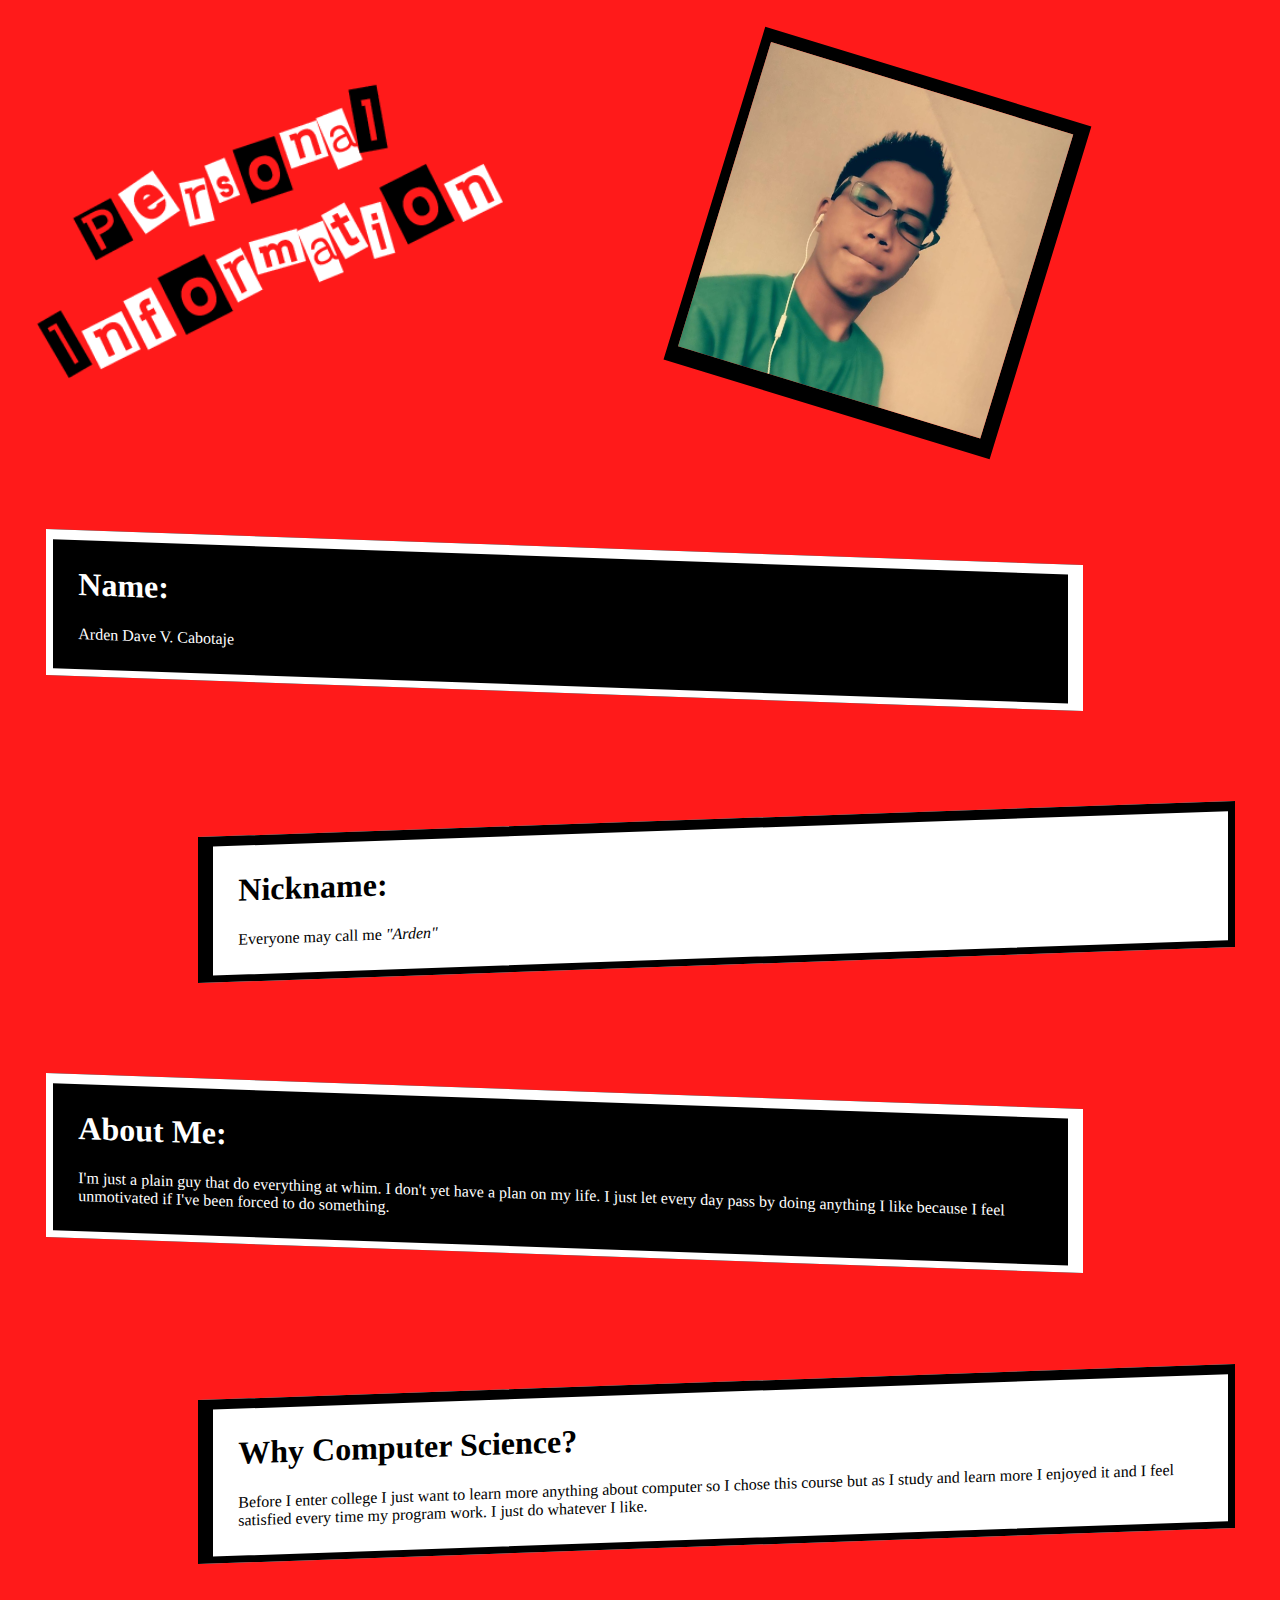
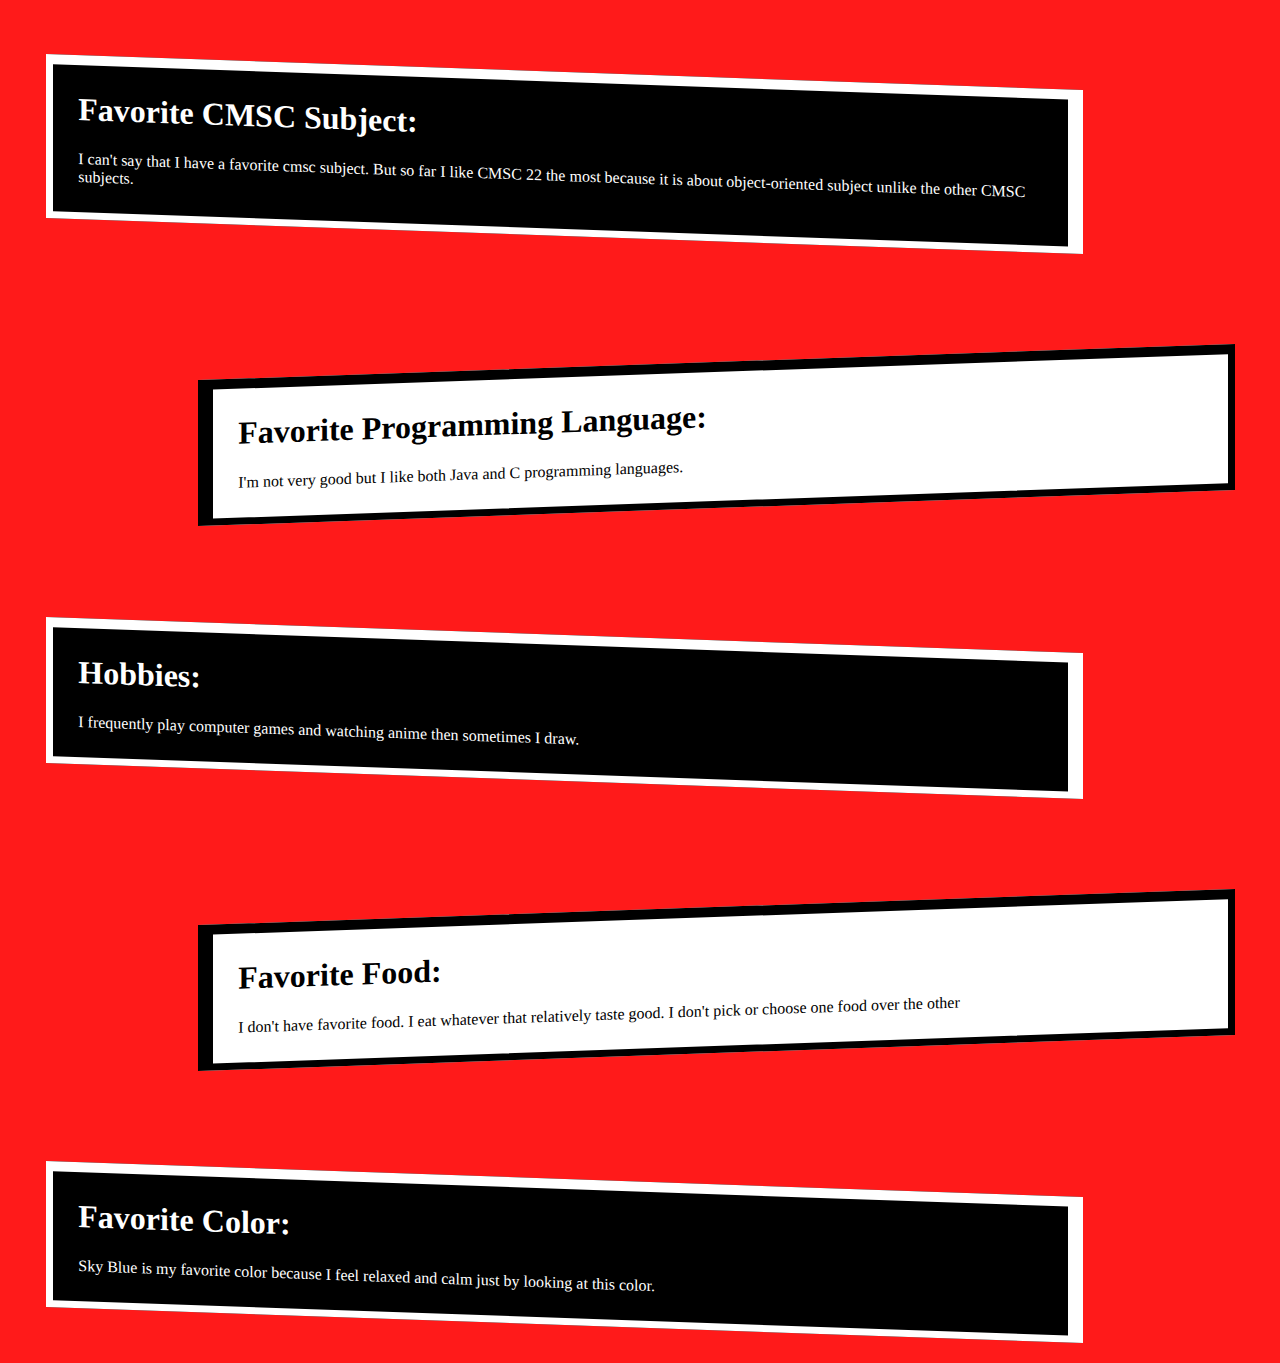
<file: cabotaje.html>
<!DOCTYPE html>
<html>
<head>
	<title>Personal Information</title>
	<link rel="stylesheet" type="text/css" href="src/css/cabotajeStyle.css">
</head>

<div id="headline">
	<img id="p5" src="src/img/p5.png" alt="DP" style="width: 40%; height: auto">
	<!-- <img src="https://drive.google.com/uc?id=1SFhGeBFlZCAM-I4mWzCnBcV2WqkZ8AZx" alt="DP" style="width: 25%; height: auto"> -->
	<img id="dp"src="src/img/dp.jpg" alt="DP" style="width: 25%; height: auto">
</div>

<div class="entry left"><h1 class="category">Name:</h1>
	<div class="details"><p class="content">Arden Dave V. Cabotaje</p></div>
</div>

<div class="entry right"><h1 class="category">Nickname:</h1>
	<div class="details"><p class="content">Everyone may call me <i>"Arden"</i></p></div>
</div>

<div class="entry left"><h1 class="category">About Me: </h1>
	<div class="details"><p class="content">I'm just a plain guy that do everything at whim. I don't yet have a plan on my life. I just let every day pass by doing anything I like because I feel unmotivated if I've been forced to do something.</p></div>
</div>

<div class="entry right"><h1 class="category">Why Computer Science?</h1>
	<div class="details"><p class="content">Before I enter college I just want to learn more anything about computer so I chose this course but as I study and learn more I enjoyed it and I feel satisfied every time my program work. I just do whatever I like.</p></div>
</div>

<div class="entry left"><h1 class="category">Favorite CMSC Subject:</h1>
	<div class="details"><p class="content">I can't say that I have a favorite cmsc subject. But so far I like CMSC 22 the most because it is about object-oriented subject unlike the other CMSC subjects.</p></div>
</div>

<div class="entry right"><h1 class="category">Favorite Programming Language:</h1>
	<div class="details"><p class="content">I'm not very good but I like both Java and C programming languages.</p></div>
</div>

<div class="entry left"><h1 class="category">Hobbies:</h1>
	<div class="details"><p class="content">I frequently play computer games and watching anime then sometimes I draw.</p></div>
</div>

<div class="entry right"><h1 class="category">Favorite Food: </h1>
	<div class="details"><p class="content">I don't have favorite food. I eat whatever that relatively taste good. I don't pick or choose one food over the other</p></div>
</div>

<div class="entry left"><h1 class="category">Favorite Color: </h1>
	<div class="details"><p class="content">Sky Blue is my favorite color because I feel relaxed and calm just by looking at this color.</p></div>
</div>

</html>
</file>
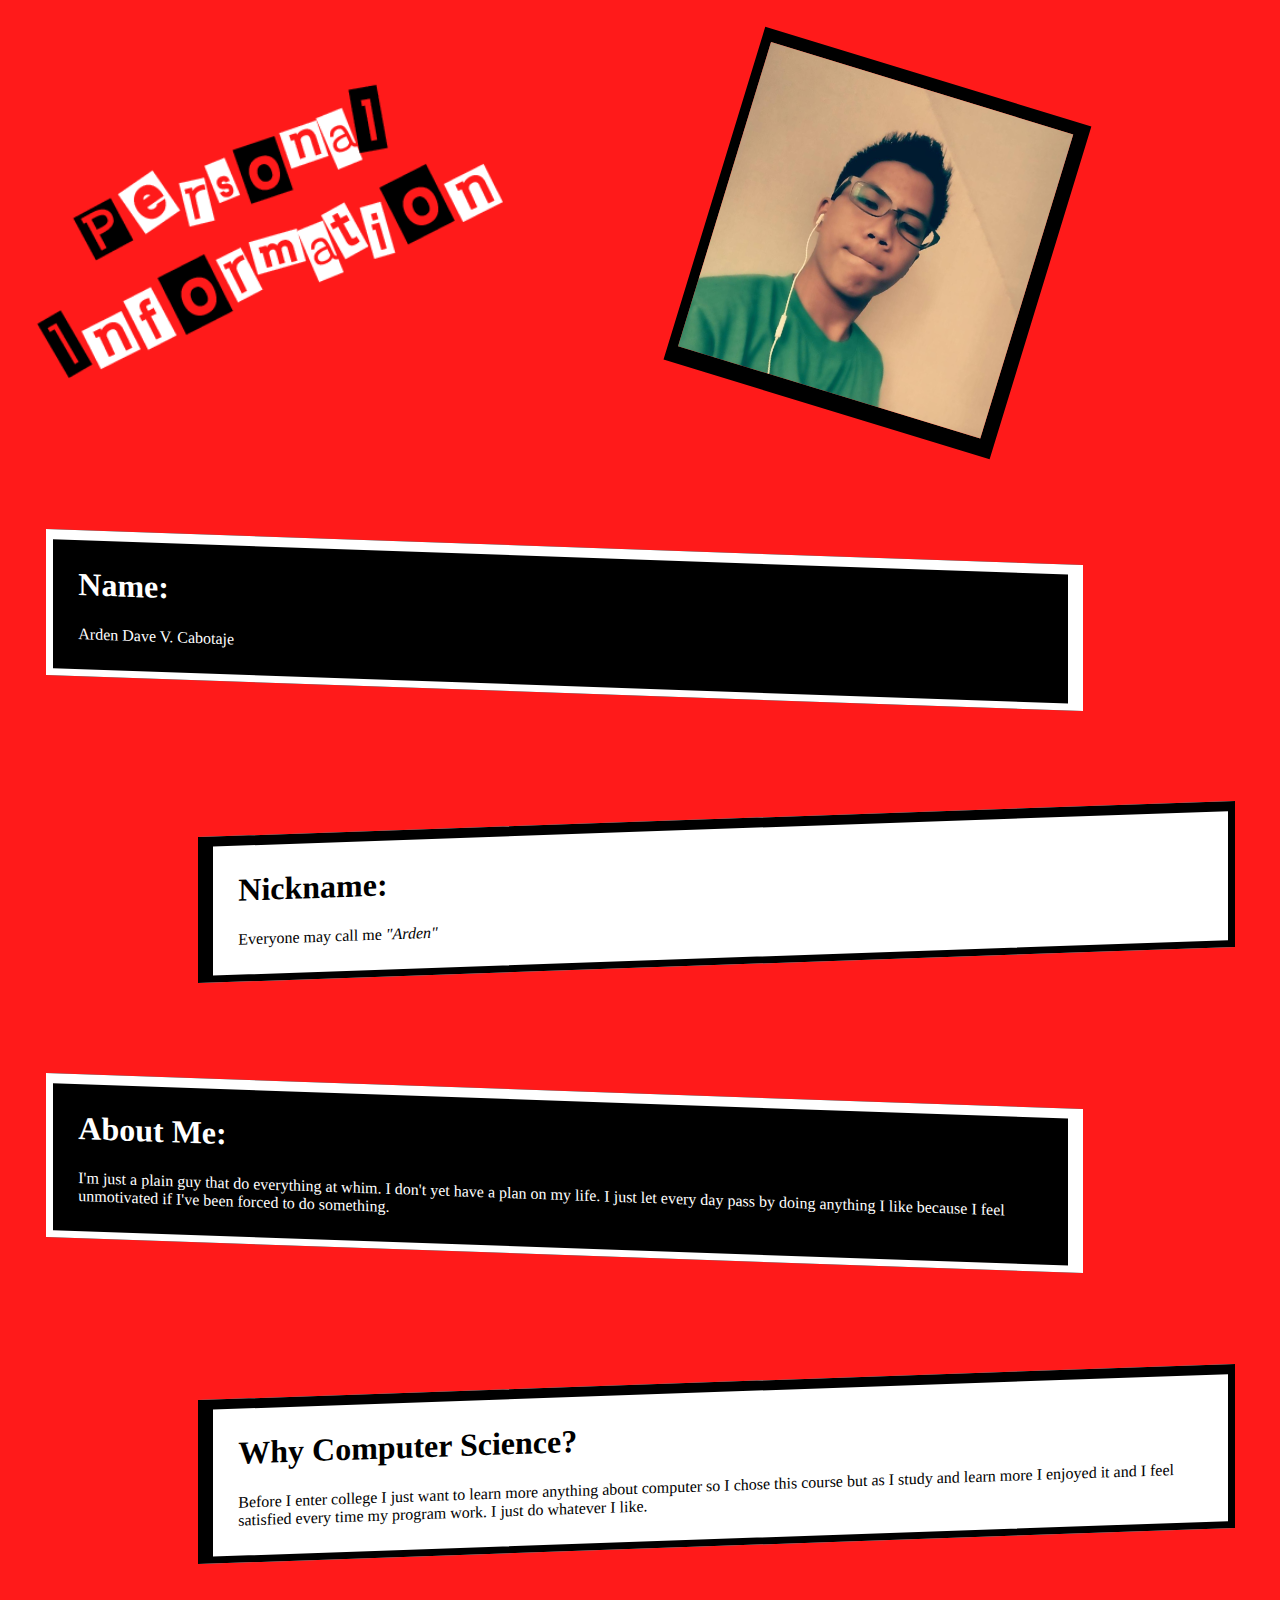
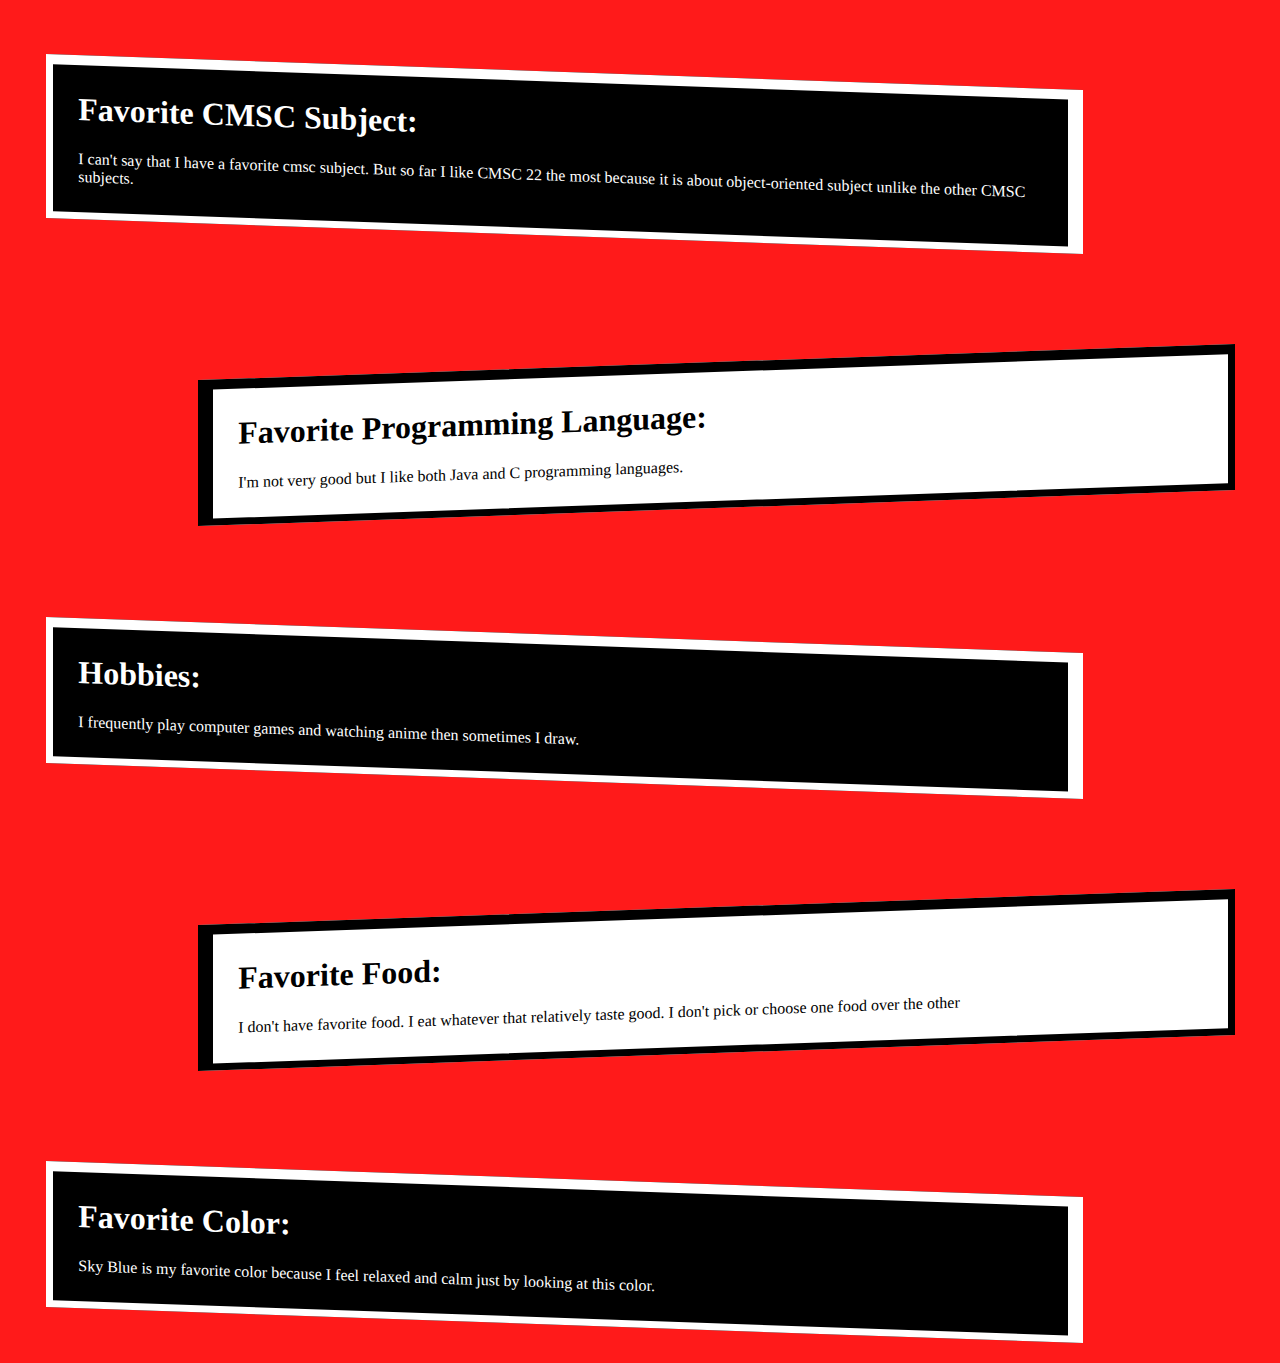
<file: Cabotaje/cabotaje.html>
<!DOCTYPE html>
<html>
<head>
	<title>Personal Information</title>
	<link rel="stylesheet" type="text/css" href="cabotajeStyle.css">
</head>

<div id="headline">
	<img id="p5" src="p5.png" alt="DP" style="width: 40%; height: auto">
	<!-- <img src="https://drive.google.com/uc?id=1SFhGeBFlZCAM-I4mWzCnBcV2WqkZ8AZx" alt="DP" style="width: 25%; height: auto"> -->
	<img id="dp"src="dp.jpg" alt="DP" style="width: 25%; height: auto">
</div>

<div class="entry left"><h1 class="category">Name:</h1>
	<div class="details"><p class="content">Arden Dave V. Cabotaje</p></div>
</div>

<div class="entry right"><h1 class="category">Nickname:</h1>
	<div class="details"><p class="content">Everyone may call me <i>"Arden"</i></p></div>
</div>

<div class="entry left"><h1 class="category">About Me: </h1>
	<div class="details"><p class="content">I'm just a plain guy that do everything at whim. I don't yet have a plan on my life. I just let every day pass by doing anything I like because I feel unmotivated if I've been forced to do something.</p></div>
</div>

<div class="entry right"><h1 class="category">Why Computer Science?</h1>
	<div class="details"><p class="content">Before I enter college I just want to learn more anything about computer so I chose this course but as I study and learn more I enjoyed it and I feel satisfied every time my program work. I just do whatever I like.</p></div>
</div>

<div class="entry left"><h1 class="category">Favorite CMSC Subject:</h1>
	<div class="details"><p class="content">I can't say that I have a favorite cmsc subject. But so far I like CMSC 22 the most because it is about object-oriented subject unlike the other CMSC subjects.</p></div>
</div>

<div class="entry right"><h1 class="category">Favorite Programming Language:</h1>
	<div class="details"><p class="content">I'm not very good but I like both Java and C programming languages.</p></div>
</div>

<div class="entry left"><h1 class="category">Hobbies:</h1>
	<div class="details"><p class="content">I frequently play computer games and watching anime then sometimes I draw.</p></div>
</div>

<div class="entry right"><h1 class="category">Favorite Food: </h1>
	<div class="details"><p class="content">I don't have favorite food. I eat whatever that relatively taste good. I don't pick or choose one food over the other</p></div>
</div>

<div class="entry left"><h1 class="category">Favorite Color: </h1>
	<div class="details"><p class="content">Sky Blue is my favorite color because I feel relaxed and calm just by looking at this color.</p></div>
</div>

</html>
</file>
<file: src/css/cabotajeStyle.css>
body {
	background-color: #ff1a1a;
	scroll-behavior: smooth;
}

#p5:hover{
	transform: scale(1.25);
	transform-origin: left;
	transition: 1.5s;
}

#dp {
	position: relative;
	left: 15%;
	transform: rotate(17deg);
	border-style: solid;
	border-color: black;
	border-width: 13px 15px 17px 10px;
}

#dp:hover {
	transform: rotate(0deg);
	transition: 0.5s;
}

#headline {
	margin-top: 3%;
}

.entry {
	/*box-shadow:0 4px 10px 0 rgba(0,0,0,0.2),0 4px 20px 0 rgba(0,0,0,0.19);*/
	padding-top: 5px;
	padding-bottom: 10px;
	padding-left: 2%;
	padding-right: 2%;
	margin-top: 10%;
	margin-bottom: 3%;
	margin-right: 15%;
	margin-left: 3%;
	border-style: solid;
	font-family: 'Hobo Std', Ravie;
}

.right {
	background-color: white;
	margin-left: 15%;
	margin-right: 3%;
	border-color: black;
	border-width: 10px 7px 7px 15px;
	transform: skewx(20deg);
	transform: skewy(-2deg);
}

.left {
	color: white;
	background-color: black;
	border-color: white;
	border-width: 10px 15px 7px 7px;
	transform: skewx(-20deg);
	transform: skewy(2deg);
}

.left:hover {
	background-color: #101010;
	transition: 1.75s;
	transform: skewx(-20deg);
	transform: scale(1.2);
	transform-origin: left;
	
}
.right:hover {
	background-color: #F5F5F5;
	transition: 1.75s;
	transform: skewx(-20deg);
	transform: scale(1.2);
	transform-origin: right;
	
}

.details {
	font-size: 100%;
}
</file>
<file: Cabotaje/cabotajeStyle.css>
body {
	background-color: #ff1a1a;
	scroll-behavior: smooth;
}

#p5:hover{
	transform: scale(1.25);
	transform-origin: left;
	transition: 1.5s;
}

#dp {
	position: relative;
	left: 15%;
	transform: rotate(17deg);
	border-style: solid;
	border-color: black;
	border-width: 13px 15px 17px 10px;
}

#dp:hover {
	transform: rotate(0deg);
	transition: 0.5s;
}

#headline {
	margin-top: 3%;
}

.entry {
	/*box-shadow:0 4px 10px 0 rgba(0,0,0,0.2),0 4px 20px 0 rgba(0,0,0,0.19);*/
	padding-top: 5px;
	padding-bottom: 10px;
	padding-left: 2%;
	padding-right: 2%;
	margin-top: 10%;
	margin-bottom: 3%;
	margin-right: 15%;
	margin-left: 3%;
	border-style: solid;
	font-family: 'Hobo Std', Ravie;
}

.right {
	background-color: white;
	margin-left: 15%;
	margin-right: 3%;
	border-color: black;
	border-width: 10px 7px 7px 15px;
	transform: skewx(20deg);
	transform: skewy(-2deg);
}

.left {
	color: white;
	background-color: black;
	border-color: white;
	border-width: 10px 15px 7px 7px;
	transform: skewx(-20deg);
	transform: skewy(2deg);
}

.left:hover {
	background-color: #101010;
	transition: 1.75s;
	transform: skewx(-20deg);
	transform: scale(1.2);
	transform-origin: left;
	
}
.right:hover {
	background-color: #F5F5F5;
	transition: 1.75s;
	transform: skewx(-20deg);
	transform: scale(1.2);
	transform-origin: right;
	
}

.details {
	font-size: 100%;
}
</file>
